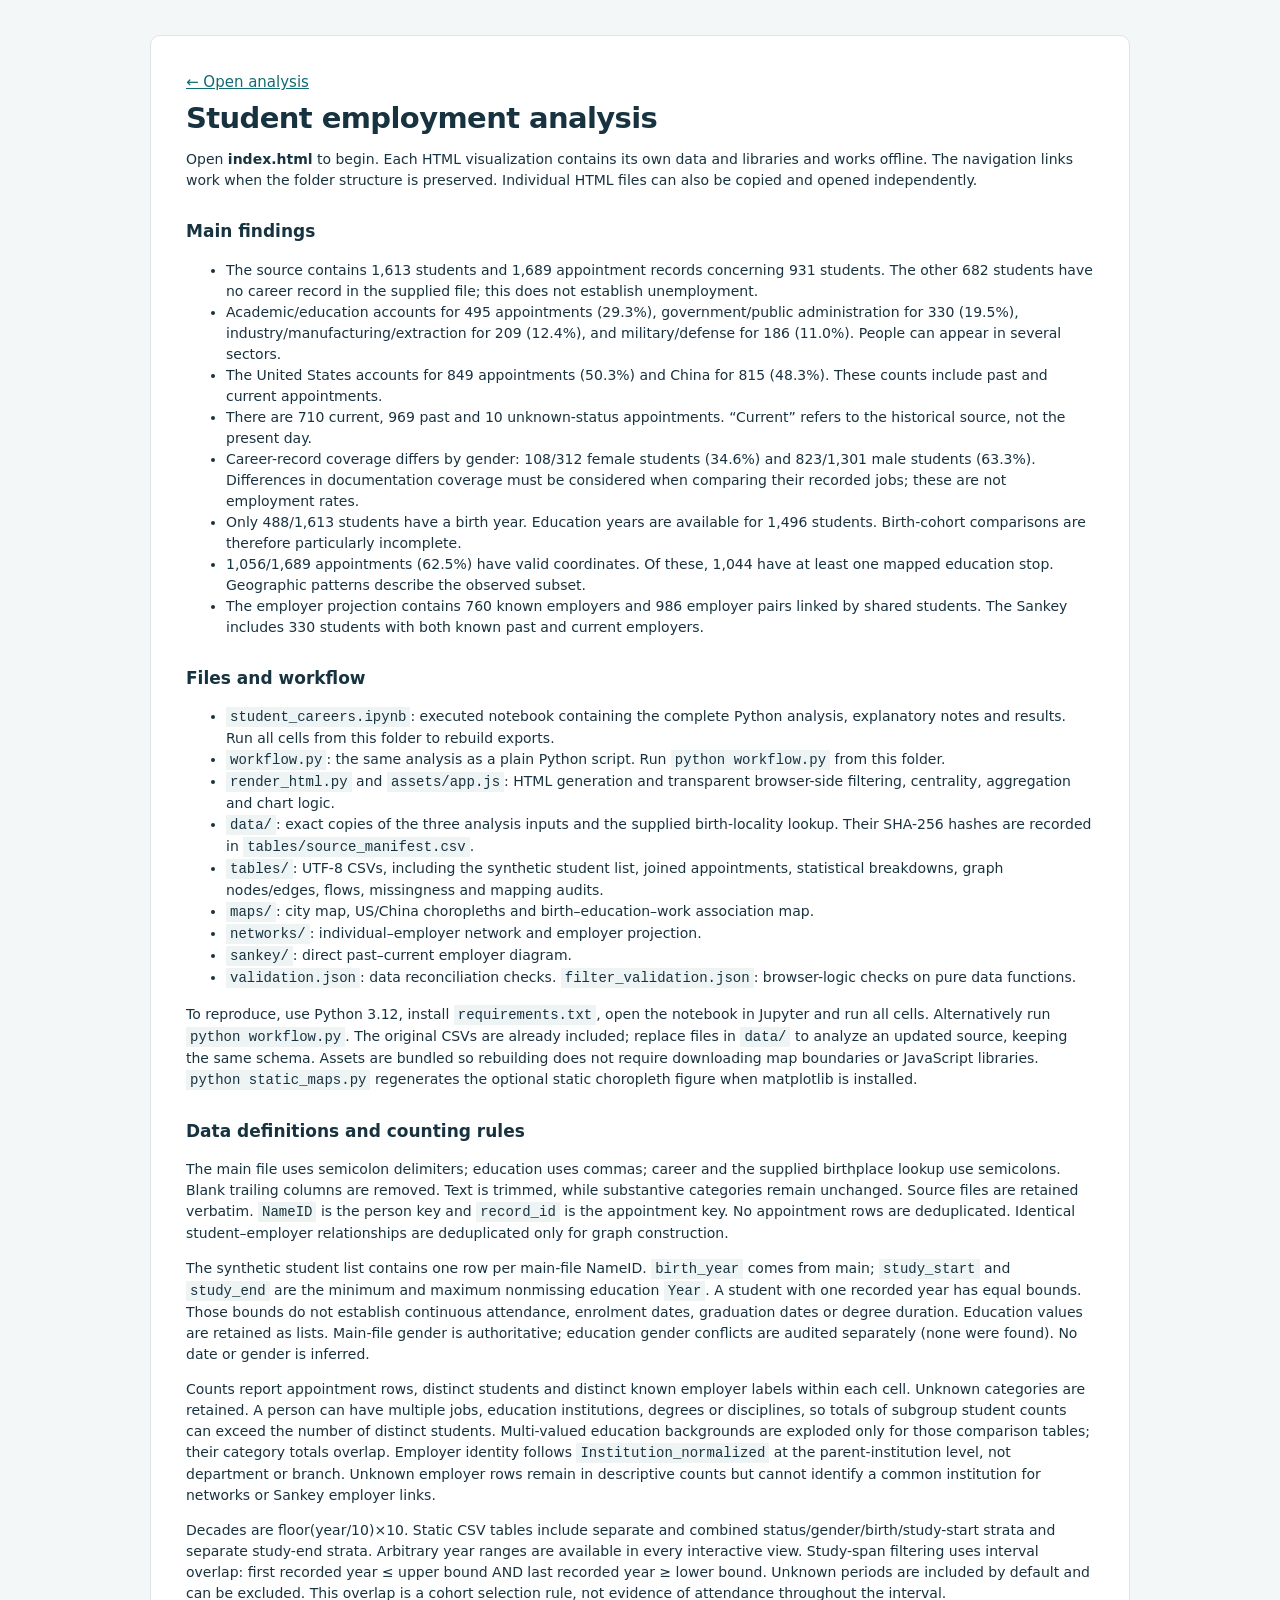
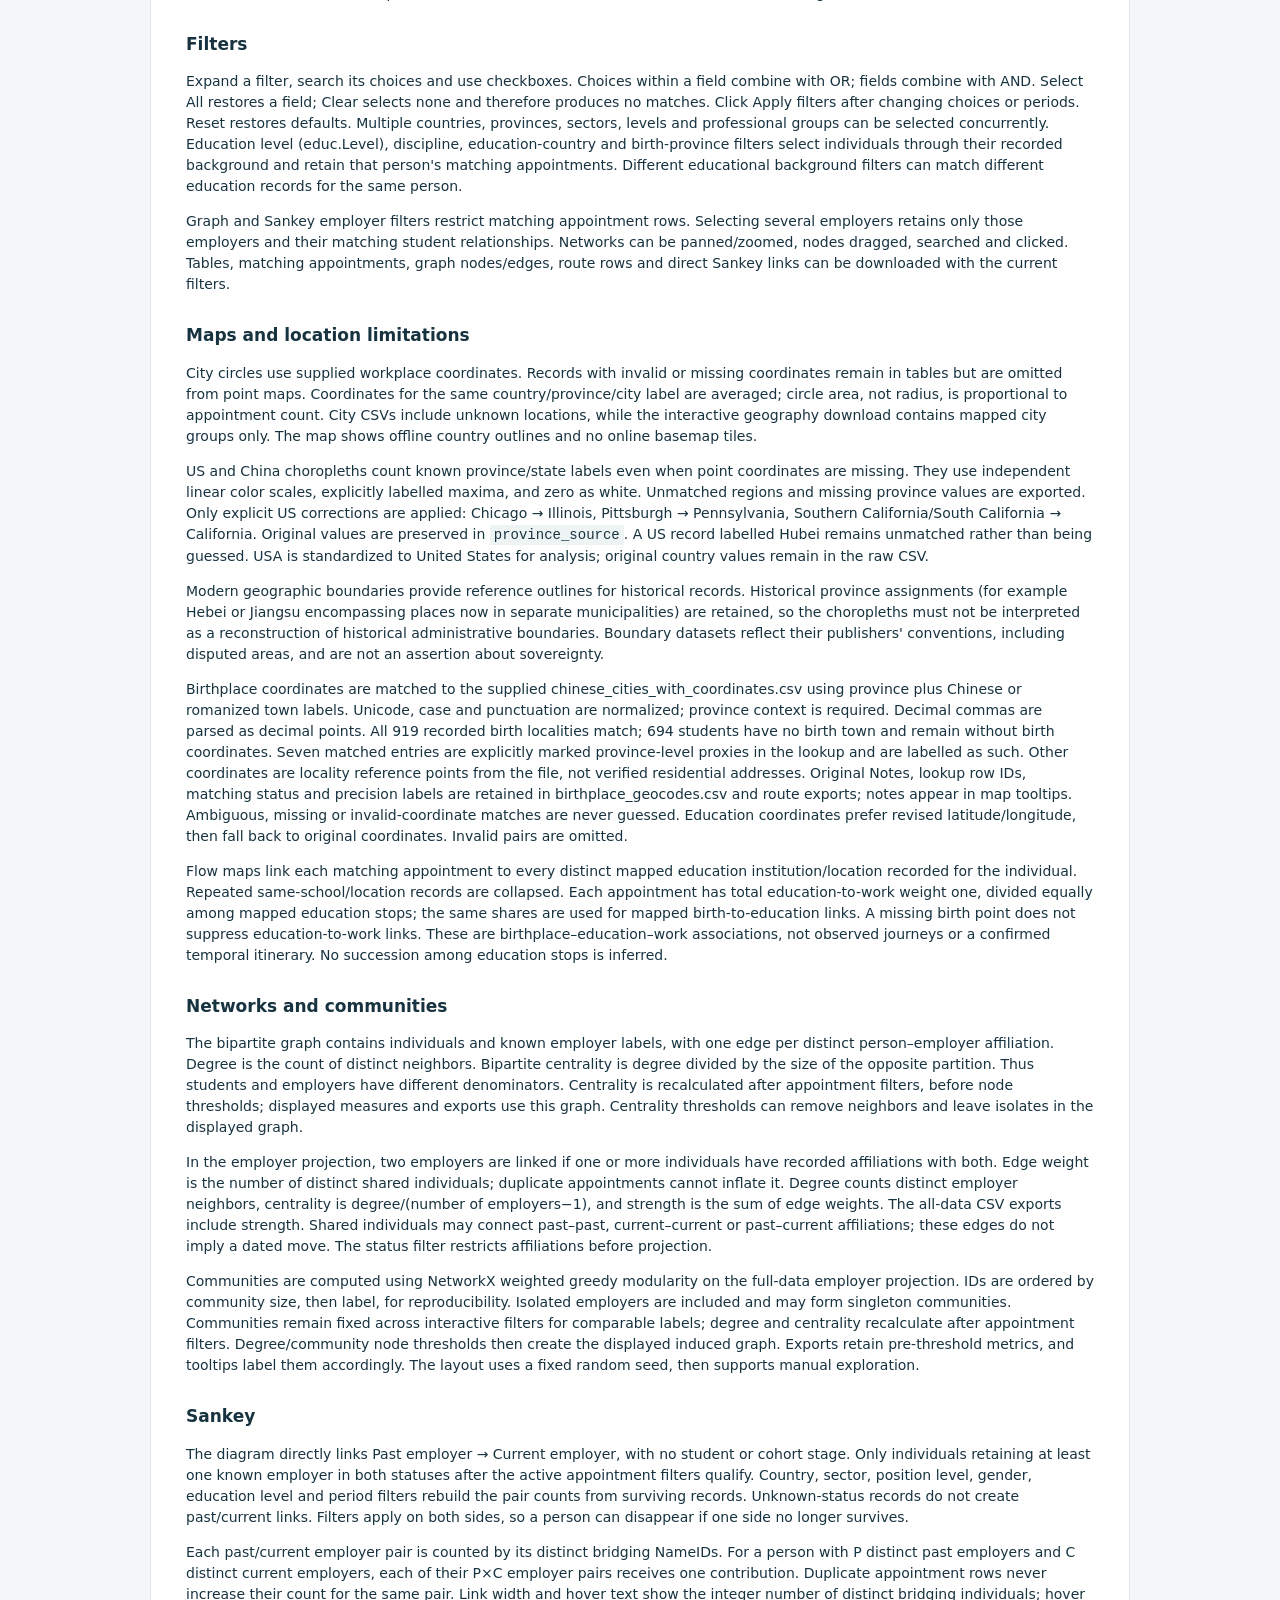
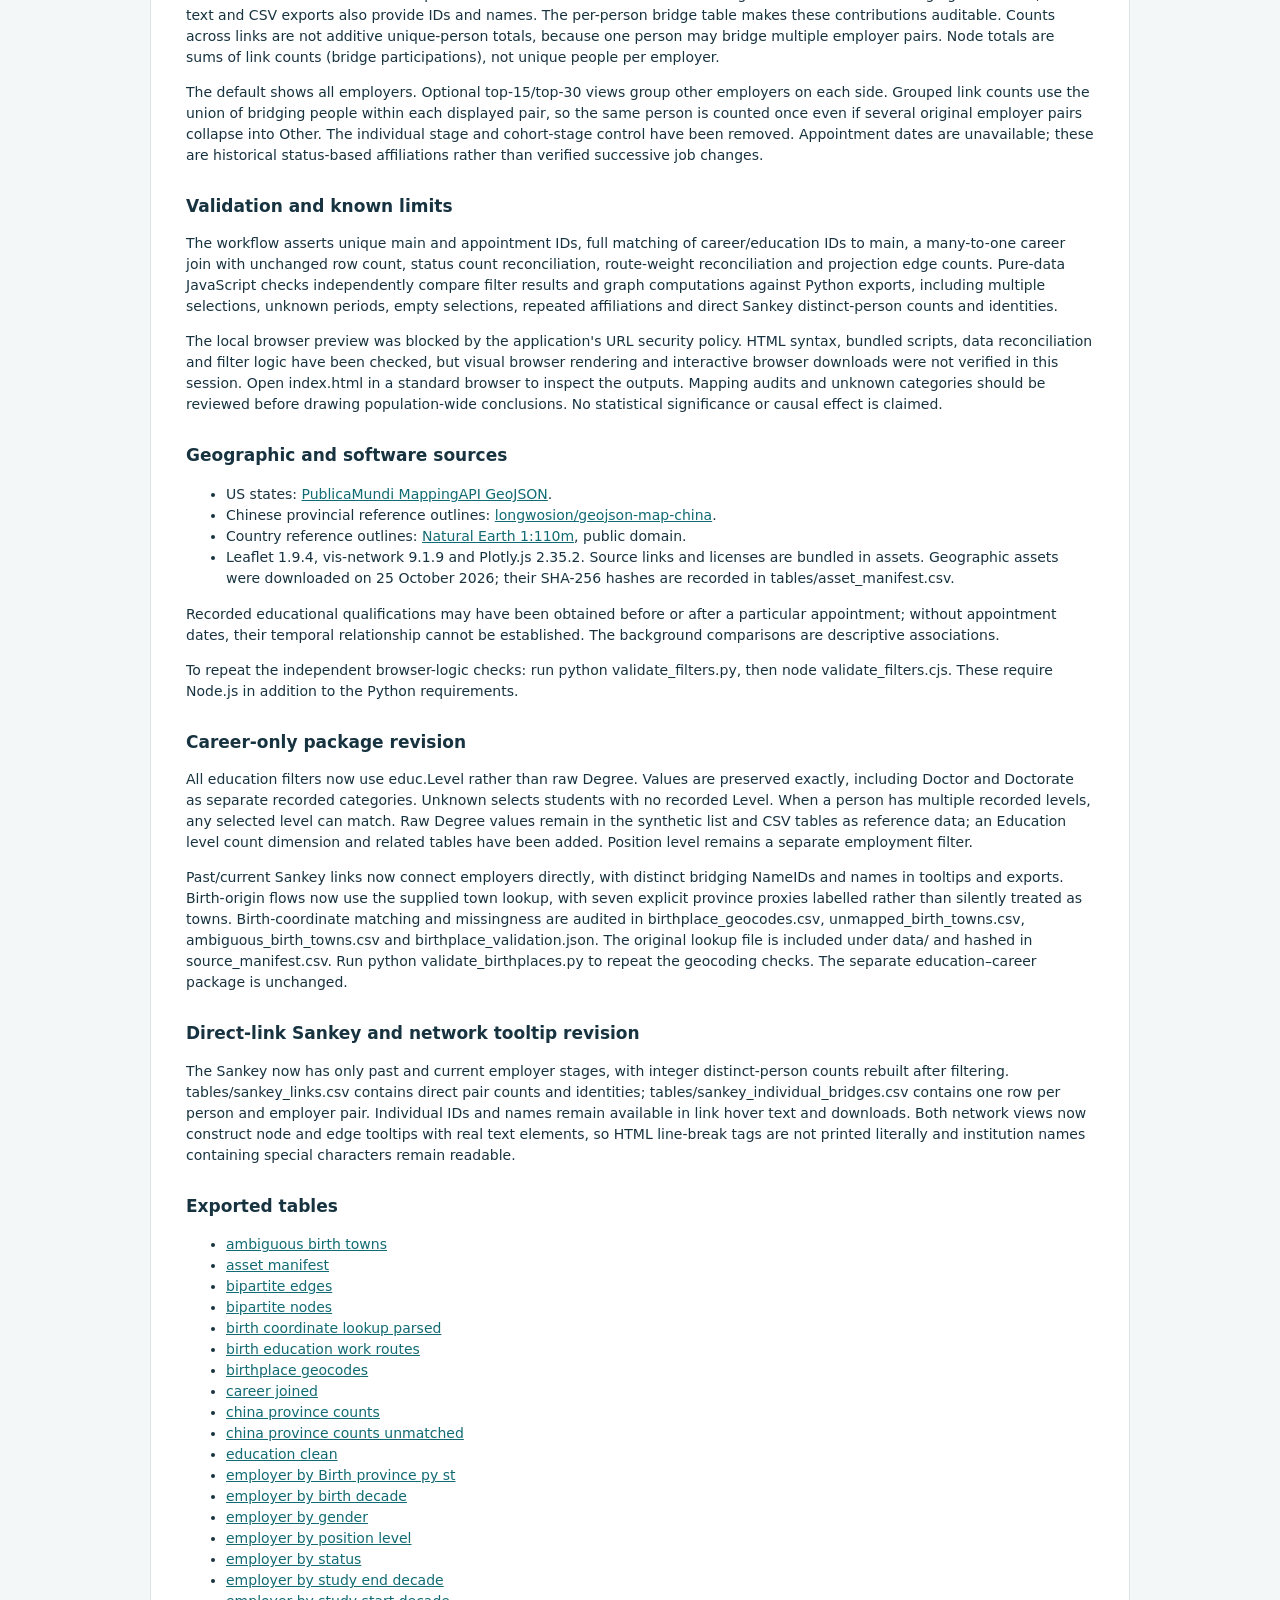
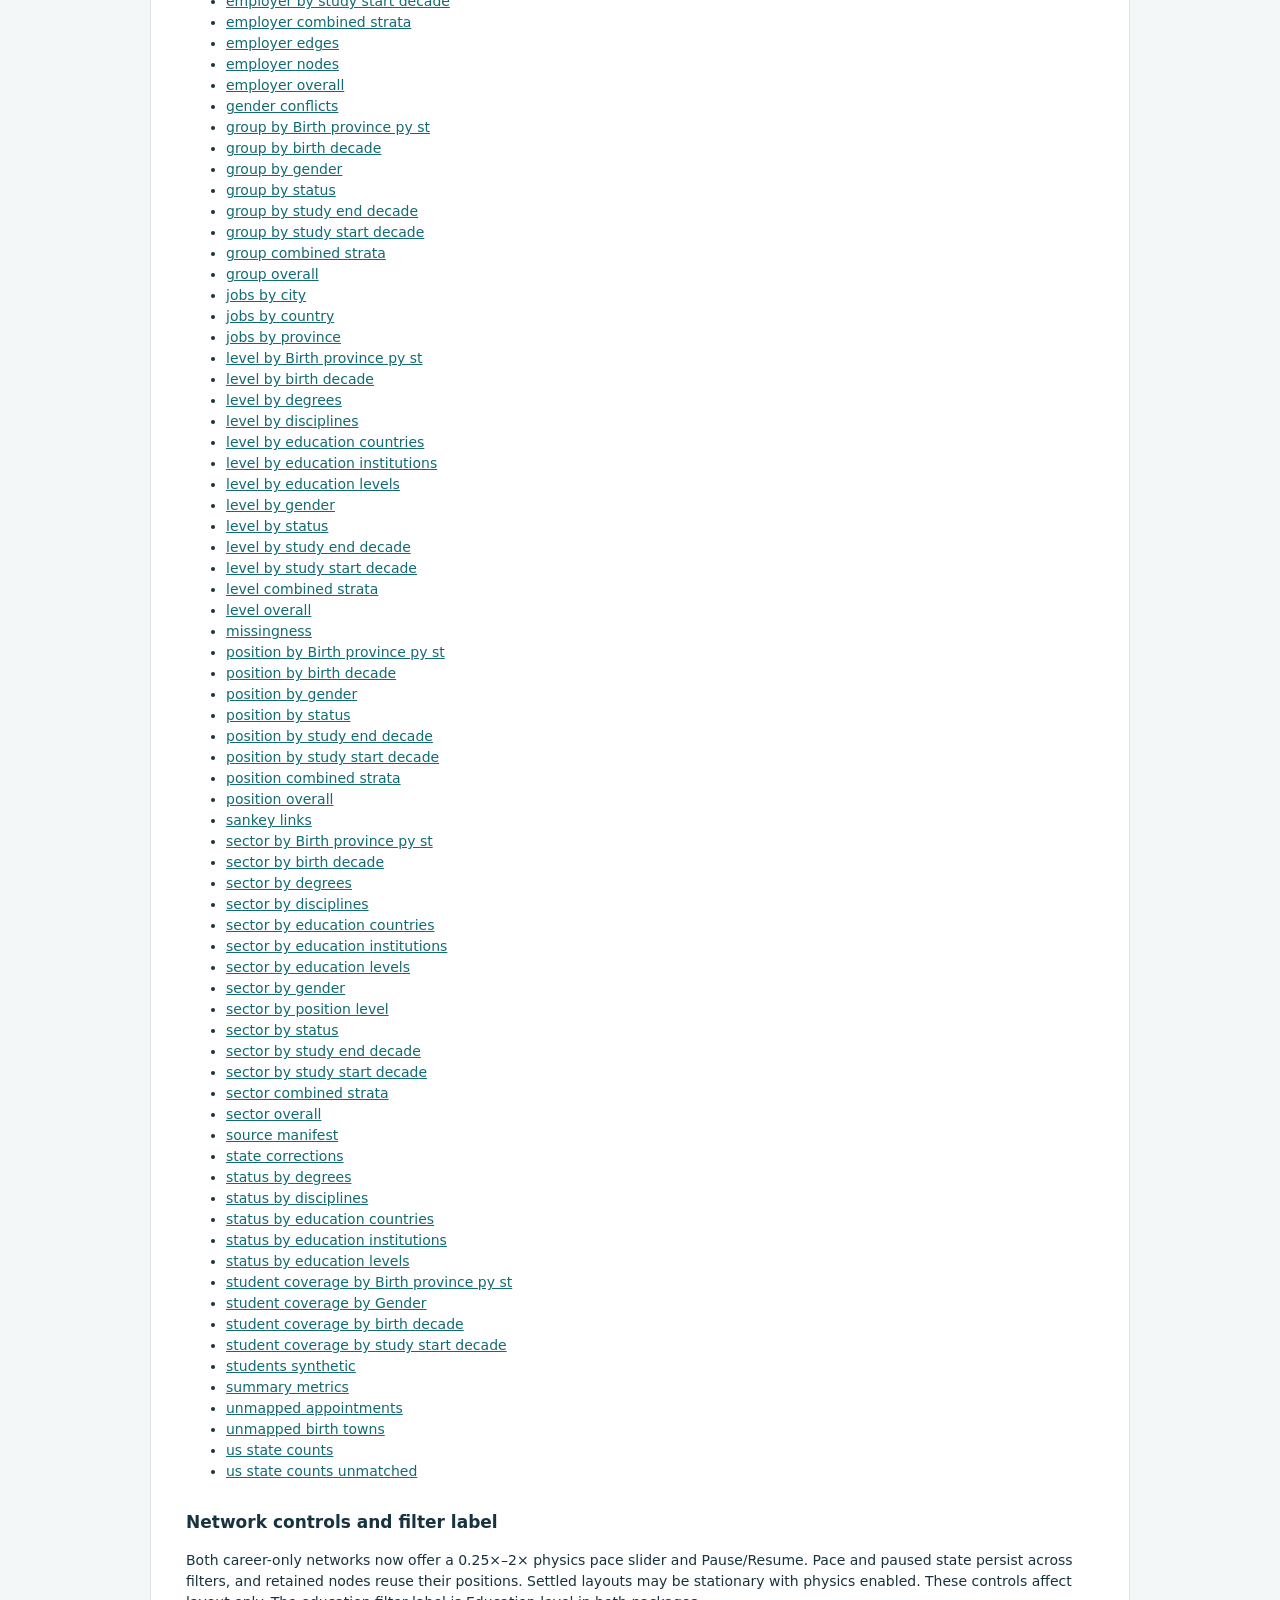
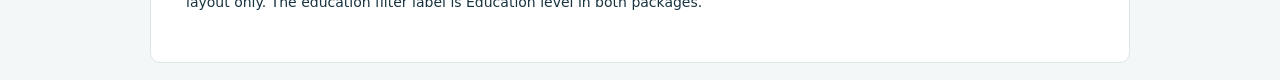
<file: README.html>
<!doctype html><html lang="en"><meta charset="utf-8"><meta name="viewport" content="width=device-width,initial-scale=1"><title>Student career analysis: methods</title><style>:root{--ink:#183340;--muted:#5c7079;--line:#dce5e7;--accent:#126b73;--paper:#f4f7f7}*{box-sizing:border-box}body{margin:0;background:var(--paper);font:15px/1.5 system-ui,-apple-system,sans-serif;color:var(--ink)}header{padding:28px 32px 20px;display:flex;justify-content:space-between;background:#fff;gap:24px}h1{font-size:29px;line-height:1.2;margin:7px 0 9px;font-weight:650;letter-spacing:-.6px}header p{margin:0;color:var(--muted)}.eyebrow{font-size:11px;letter-spacing:2px;color:var(--accent);font-weight:700}a{color:var(--accent)}header>a{white-space:nowrap;font-size:13px}nav{display:flex;gap:4px;padding:0 25px;background:white;border-bottom:1px solid var(--line);overflow:auto}nav a{padding:13px 11px;text-decoration:none;white-space:nowrap;font-size:13px;border-bottom:3px solid transparent}nav .active{border-color:var(--accent);font-weight:700}.layout{display:grid;grid-template-columns:290px minmax(0,1fr);gap:22px;max-width:1800px;margin:auto;padding:22px}aside{padding:18px;background:#fff;border:1px solid var(--line);border-radius:10px;align-self:start;max-height:calc(100vh - 30px);overflow:auto;position:sticky;top:15px}h2{font-size:17px;margin:0 0 12px}h3{font-size:16px}.filterhead{display:flex;justify-content:space-between;align-items:center}.muted{color:var(--muted);font-size:12px}.filterhead h2{margin:0}button,select,input{font:inherit}button{padding:7px 11px;border:1px solid #c5d5d8;border-radius:5px;background:#fff;color:var(--ink);cursor:pointer}button:hover{background:#e9f3f2}.primary{width:100%;background:var(--accent);color:white;font-weight:600;margin-top:15px;padding:10px}.primary:hover{background:#0b555c}details{border-bottom:1px solid var(--line);padding:9px 0}summary{cursor:pointer;font-size:13px;font-weight:600}details .search{width:100%;margin:8px 0;padding:6px;border:1px solid var(--line)}.choices{max-height:190px;overflow:auto}.choices label{display:flex;align-items:start;gap:5px;font-size:12px;padding:3px 0;word-break:break-word}.smallbuttons{display:flex;gap:7px;margin:6px 0}.smallbuttons button{font-size:11px;padding:3px 7px}fieldset{margin:15px 0 0;border:1px solid var(--line);padding:10px;border-radius:5px}legend{font-size:12px;font-weight:700}label{font-size:12px;display:block}select{display:block;width:100%;padding:7px;background:white;border:1px solid var(--line);border-radius:4px;margin:4px 0 10px}.range{display:flex;gap:8px}.range label{width:50%}.range input{width:100%;padding:6px;border:1px solid var(--line);border-radius:4px}.check{display:flex;gap:5px;align-items:center;margin-top:8px}main{min-width:0}.kpis{display:grid;grid-template-columns:repeat(4,minmax(0,1fr));gap:12px}.kpi{border:1px solid var(--line);padding:14px 17px;background:white;border-radius:8px}.kpi strong{display:block;font-size:25px;font-weight:650}.kpi span{font-size:11px;color:var(--muted)}.notice{font-size:13px;color:var(--muted);margin:15px 0}.toolbar{display:flex;gap:10px;flex-wrap:wrap;align-items:end;margin-bottom:12px}.toolbar label{min-width:160px}.toolbar select{margin:4px 0 0}.panel{background:white;padding:20px;border:1px solid var(--line);border-radius:8px;margin-bottom:15px}.map{height:610px;background:#e4eef2;border:1px solid var(--line);border-radius:8px}.doublemap{display:grid;grid-template-columns:1fr 1fr;gap:15px}.doublemap .map{height:510px}.network{height:680px;background:white;border:1px solid var(--line);border-radius:8px}.leaflet-tooltip{font-size:12px}.legend{padding:12px;background:white;border:1px solid var(--line);margin-top:12px;border-radius:6px;font-size:12px}.swatch{display:inline-block;width:20px;height:12px;margin:0 3px 0 12px}.tablewrap{overflow:auto;max-height:570px;background:white;border:1px solid var(--line);border-radius:7px;margin:15px 0}table{border-collapse:collapse;width:100%;font-size:12px}th{background:#edf3f4;position:sticky;top:0;z-index:1;text-align:left}th,td{padding:9px 12px;border-bottom:1px solid #e7eded;white-space:nowrap}td:first-child{white-space:normal;min-width:180px}tr:hover{background:#f0f7f7}footer{font-size:11px;color:var(--muted);padding:24px 0}.empty{padding:65px 20px;text-align:center;color:var(--muted)}#sankeyPlot{background:white;border:1px solid var(--line);border-radius:8px}.scrollplot{max-height:1000px;overflow:auto}.methods{max-width:980px;margin:35px auto;padding:35px;background:white;border:1px solid var(--line);border-radius:10px}.methods p,.methods li{font-size:14px}.methods h2{margin-top:28px}.methods code{background:#eef3f4;padding:2px 4px}#detail{margin-top:15px}#detail .panel{font-size:13px}#filters input[type=checkbox]{accent-color:var(--accent)}@media(max-width:1000px){.layout{grid-template-columns:240px minmax(0,1fr);padding:12px;gap:12px}.doublemap{grid-template-columns:1fr}.kpis{grid-template-columns:1fr 1fr}header{padding:22px}}@media(max-width:720px){.layout{display:block}aside{position:static;max-height:400px;margin-bottom:16px}header{display:block}header>a{display:inline-block;margin-top:12px}h1{font-size:24px}.map{height:460px}.network{height:550px}}

.choices label[hidden]{display:none}

.network-tooltip{max-width:440px;white-space:normal;overflow-wrap:anywhere;font:12px/1.5 system-ui,sans-serif}.network-tooltip>div+div{margin-top:3px}
</style><article class="methods"><a href="index.html">← Open analysis</a><h1>Student employment analysis</h1><p>Open <strong>index.html</strong> to begin. Each HTML visualization contains its own data and libraries and works offline. The navigation links work when the folder structure is preserved. Individual HTML files can also be copied and opened independently.</p><h2>Main findings</h2><ul><li>The source contains 1,613 students and 1,689 appointment records concerning 931 students. The other 682 students have no career record in the supplied file; this does not establish unemployment.</li><li>Academic/education accounts for 495 appointments (29.3%), government/public administration for 330 (19.5%), industry/manufacturing/extraction for 209 (12.4%), and military/defense for 186 (11.0%). People can appear in several sectors.</li><li>The United States accounts for 849 appointments (50.3%) and China for 815 (48.3%). These counts include past and current appointments.</li><li>There are 710 current, 969 past and 10 unknown-status appointments. “Current” refers to the historical source, not the present day.</li><li>Career-record coverage differs by gender: 108/312 female students (34.6%) and 823/1,301 male students (63.3%). Differences in documentation coverage must be considered when comparing their recorded jobs; these are not employment rates.</li><li>Only 488/1,613 students have a birth year. Education years are available for 1,496 students. Birth-cohort comparisons are therefore particularly incomplete.</li><li>1,056/1,689 appointments (62.5%) have valid coordinates. Of these, 1,044 have at least one mapped education stop. Geographic patterns describe the observed subset.</li><li>The employer projection contains 760 known employers and 986 employer pairs linked by shared students. The Sankey includes 330 students with both known past and current employers.</li></ul><h2>Files and workflow</h2><ul><li><code>student_careers.ipynb</code>: executed notebook containing the complete Python analysis, explanatory notes and results. Run all cells from this folder to rebuild exports.</li><li><code>workflow.py</code>: the same analysis as a plain Python script. Run <code>python workflow.py</code> from this folder.</li><li><code>render_html.py</code> and <code>assets/app.js</code>: HTML generation and transparent browser-side filtering, centrality, aggregation and chart logic.</li><li><code>data/</code>: exact copies of the three analysis inputs and the supplied birth-locality lookup. Their SHA-256 hashes are recorded in <code>tables/source_manifest.csv</code>.</li><li><code>tables/</code>: UTF-8 CSVs, including the synthetic student list, joined appointments, statistical breakdowns, graph nodes/edges, flows, missingness and mapping audits.</li><li><code>maps/</code>: city map, US/China choropleths and birth–education–work association map.</li><li><code>networks/</code>: individual–employer network and employer projection.</li><li><code>sankey/</code>: direct past–current employer diagram.</li><li><code>validation.json</code>: data reconciliation checks. <code>filter_validation.json</code>: browser-logic checks on pure data functions.</li></ul><p>To reproduce, use Python 3.12, install <code>requirements.txt</code>, open the notebook in Jupyter and run all cells. Alternatively run <code>python workflow.py</code>. The original CSVs are already included; replace files in <code>data/</code> to analyze an updated source, keeping the same schema. Assets are bundled so rebuilding does not require downloading map boundaries or JavaScript libraries. <code>python static_maps.py</code> regenerates the optional static choropleth figure when matplotlib is installed.</p><h2>Data definitions and counting rules</h2><p>The main file uses semicolon delimiters; education uses commas; career and the supplied birthplace lookup use semicolons. Blank trailing columns are removed. Text is trimmed, while substantive categories remain unchanged. Source files are retained verbatim. <code>NameID</code> is the person key and <code>record_id</code> is the appointment key. No appointment rows are deduplicated. Identical student–employer relationships are deduplicated only for graph construction.</p><p>The synthetic student list contains one row per main-file NameID. <code>birth_year</code> comes from main; <code>study_start</code> and <code>study_end</code> are the minimum and maximum nonmissing education <code>Year</code>. A student with one recorded year has equal bounds. Those bounds do not establish continuous attendance, enrolment dates, graduation dates or degree duration. Education values are retained as lists. Main-file gender is authoritative; education gender conflicts are audited separately (none were found). No date or gender is inferred.</p><p>Counts report appointment rows, distinct students and distinct known employer labels within each cell. Unknown categories are retained. A person can have multiple jobs, education institutions, degrees or disciplines, so totals of subgroup student counts can exceed the number of distinct students. Multi-valued education backgrounds are exploded only for those comparison tables; their category totals overlap. Employer identity follows <code>Institution_normalized</code> at the parent-institution level, not department or branch. Unknown employer rows remain in descriptive counts but cannot identify a common institution for networks or Sankey employer links.</p><p>Decades are floor(year/10)×10. Static CSV tables include separate and combined status/gender/birth/study-start strata and separate study-end strata. Arbitrary year ranges are available in every interactive view. Study-span filtering uses interval overlap: first recorded year ≤ upper bound AND last recorded year ≥ lower bound. Unknown periods are included by default and can be excluded. This overlap is a cohort selection rule, not evidence of attendance throughout the interval.</p><h2>Filters</h2><p>Expand a filter, search its choices and use checkboxes. Choices within a field combine with OR; fields combine with AND. Select All restores a field; Clear selects none and therefore produces no matches. Click Apply filters after changing choices or periods. Reset restores defaults. Multiple countries, provinces, sectors, levels and professional groups can be selected concurrently. Education level (educ.Level), discipline, education-country and birth-province filters select individuals through their recorded background and retain that person&#x27;s matching appointments. Different educational background filters can match different education records for the same person.</p><p>Graph and Sankey employer filters restrict matching appointment rows. Selecting several employers retains only those employers and their matching student relationships. Networks can be panned/zoomed, nodes dragged, searched and clicked. Tables, matching appointments, graph nodes/edges, route rows and direct Sankey links can be downloaded with the current filters.</p><h2>Maps and location limitations</h2><p>City circles use supplied workplace coordinates. Records with invalid or missing coordinates remain in tables but are omitted from point maps. Coordinates for the same country/province/city label are averaged; circle area, not radius, is proportional to appointment count. City CSVs include unknown locations, while the interactive geography download contains mapped city groups only. The map shows offline country outlines and no online basemap tiles.</p><p>US and China choropleths count known province/state labels even when point coordinates are missing. They use independent linear color scales, explicitly labelled maxima, and zero as white. Unmatched regions and missing province values are exported. Only explicit US corrections are applied: Chicago → Illinois, Pittsburgh → Pennsylvania, Southern California/South California → California. Original values are preserved in <code>province_source</code>. A US record labelled Hubei remains unmatched rather than being guessed. USA is standardized to United States for analysis; original country values remain in the raw CSV.</p><p>Modern geographic boundaries provide reference outlines for historical records. Historical province assignments (for example Hebei or Jiangsu encompassing places now in separate municipalities) are retained, so the choropleths must not be interpreted as a reconstruction of historical administrative boundaries. Boundary datasets reflect their publishers&#x27; conventions, including disputed areas, and are not an assertion about sovereignty.</p><p>Birthplace coordinates are matched to the supplied chinese_cities_with_coordinates.csv using province plus Chinese or romanized town labels. Unicode, case and punctuation are normalized; province context is required. Decimal commas are parsed as decimal points. All 919 recorded birth localities match; 694 students have no birth town and remain without birth coordinates. Seven matched entries are explicitly marked province-level proxies in the lookup and are labelled as such. Other coordinates are locality reference points from the file, not verified residential addresses. Original Notes, lookup row IDs, matching status and precision labels are retained in birthplace_geocodes.csv and route exports; notes appear in map tooltips. Ambiguous, missing or invalid-coordinate matches are never guessed. Education coordinates prefer revised latitude/longitude, then fall back to original coordinates. Invalid pairs are omitted.</p><p>Flow maps link each matching appointment to every distinct mapped education institution/location recorded for the individual. Repeated same-school/location records are collapsed. Each appointment has total education-to-work weight one, divided equally among mapped education stops; the same shares are used for mapped birth-to-education links. A missing birth point does not suppress education-to-work links. These are birthplace–education–work associations, not observed journeys or a confirmed temporal itinerary. No succession among education stops is inferred.</p><h2>Networks and communities</h2><p>The bipartite graph contains individuals and known employer labels, with one edge per distinct person–employer affiliation. Degree is the count of distinct neighbors. Bipartite centrality is degree divided by the size of the opposite partition. Thus students and employers have different denominators. Centrality is recalculated after appointment filters, before node thresholds; displayed measures and exports use this graph. Centrality thresholds can remove neighbors and leave isolates in the displayed graph.</p><p>In the employer projection, two employers are linked if one or more individuals have recorded affiliations with both. Edge weight is the number of distinct shared individuals; duplicate appointments cannot inflate it. Degree counts distinct employer neighbors, centrality is degree/(number of employers−1), and strength is the sum of edge weights. The all-data CSV exports include strength. Shared individuals may connect past–past, current–current or past–current affiliations; these edges do not imply a dated move. The status filter restricts affiliations before projection.</p><p>Communities are computed using NetworkX weighted greedy modularity on the full-data employer projection. IDs are ordered by community size, then label, for reproducibility. Isolated employers are included and may form singleton communities. Communities remain fixed across interactive filters for comparable labels; degree and centrality recalculate after appointment filters. Degree/community node thresholds then create the displayed induced graph. Exports retain pre-threshold metrics, and tooltips label them accordingly. The layout uses a fixed random seed, then supports manual exploration.</p><h2>Sankey</h2><p>The diagram directly links Past employer → Current employer, with no student or cohort stage. Only individuals retaining at least one known employer in both statuses after the active appointment filters qualify. Country, sector, position level, gender, education level and period filters rebuild the pair counts from surviving records. Unknown-status records do not create past/current links. Filters apply on both sides, so a person can disappear if one side no longer survives.</p><p>Each past/current employer pair is counted by its distinct bridging NameIDs. For a person with P distinct past employers and C distinct current employers, each of their P×C employer pairs receives one contribution. Duplicate appointment rows never increase their count for the same pair. Link width and hover text show the integer number of distinct bridging individuals; hover text and CSV exports also provide IDs and names. The per-person bridge table makes these contributions auditable. Counts across links are not additive unique-person totals, because one person may bridge multiple employer pairs. Node totals are sums of link counts (bridge participations), not unique people per employer.</p><p>The default shows all employers. Optional top-15/top-30 views group other employers on each side. Grouped link counts use the union of bridging people within each displayed pair, so the same person is counted once even if several original employer pairs collapse into Other. The individual stage and cohort-stage control have been removed. Appointment dates are unavailable; these are historical status-based affiliations rather than verified successive job changes.</p><h2>Validation and known limits</h2><p>The workflow asserts unique main and appointment IDs, full matching of career/education IDs to main, a many-to-one career join with unchanged row count, status count reconciliation, route-weight reconciliation and projection edge counts. Pure-data JavaScript checks independently compare filter results and graph computations against Python exports, including multiple selections, unknown periods, empty selections, repeated affiliations and direct Sankey distinct-person counts and identities.</p><p>The local browser preview was blocked by the application&#x27;s URL security policy. HTML syntax, bundled scripts, data reconciliation and filter logic have been checked, but visual browser rendering and interactive browser downloads were not verified in this session. Open index.html in a standard browser to inspect the outputs. Mapping audits and unknown categories should be reviewed before drawing population-wide conclusions. No statistical significance or causal effect is claimed.</p><h2>Geographic and software sources</h2><ul><li>US states: <a href="https://github.com/PublicaMundi/MappingAPI/blob/master/data/geojson/us-states.json">PublicaMundi MappingAPI GeoJSON</a>.</li><li>Chinese provincial reference outlines: <a href="https://github.com/longwosion/geojson-map-china/blob/master/china.json">longwosion/geojson-map-china</a>.</li><li>Country reference outlines: <a href="https://github.com/nvkelso/natural-earth-vector/blob/master/geojson/ne_110m_admin_0_countries.geojson">Natural Earth 1:110m</a>, public domain.</li><li>Leaflet 1.9.4, vis-network 9.1.9 and Plotly.js 2.35.2. Source links and licenses are bundled in assets. Geographic assets were downloaded on 25 October 2026; their SHA-256 hashes are recorded in tables/asset_manifest.csv.</li></ul><p>Recorded educational qualifications may have been obtained before or after a particular appointment; without appointment dates, their temporal relationship cannot be established. The background comparisons are descriptive associations.</p><p>To repeat the independent browser-logic checks: run python validate_filters.py, then node validate_filters.cjs. These require Node.js in addition to the Python requirements.</p><h2>Career-only package revision</h2><p>All education filters now use educ.Level rather than raw Degree. Values are preserved exactly, including Doctor and Doctorate as separate recorded categories. Unknown selects students with no recorded Level. When a person has multiple recorded levels, any selected level can match. Raw Degree values remain in the synthetic list and CSV tables as reference data; an Education level count dimension and related tables have been added. Position level remains a separate employment filter.</p><p>Past/current Sankey links now connect employers directly, with distinct bridging NameIDs and names in tooltips and exports. Birth-origin flows now use the supplied town lookup, with seven explicit province proxies labelled rather than silently treated as towns. Birth-coordinate matching and missingness are audited in birthplace_geocodes.csv, unmapped_birth_towns.csv, ambiguous_birth_towns.csv and birthplace_validation.json. The original lookup file is included under data/ and hashed in source_manifest.csv. Run python validate_birthplaces.py to repeat the geocoding checks. The separate education–career package is unchanged.</p><h2>Direct-link Sankey and network tooltip revision</h2><p>The Sankey now has only past and current employer stages, with integer distinct-person counts rebuilt after filtering. tables/sankey_links.csv contains direct pair counts and identities; tables/sankey_individual_bridges.csv contains one row per person and employer pair. Individual IDs and names remain available in link hover text and downloads. Both network views now construct node and edge tooltips with real text elements, so HTML line-break tags are not printed literally and institution names containing special characters remain readable.</p><h2>Exported tables</h2><ul><li><a href="tables/ambiguous_birth_towns.csv">ambiguous birth towns</a></li><li><a href="tables/asset_manifest.csv">asset manifest</a></li><li><a href="tables/bipartite_edges.csv">bipartite edges</a></li><li><a href="tables/bipartite_nodes.csv">bipartite nodes</a></li><li><a href="tables/birth_coordinate_lookup_parsed.csv">birth coordinate lookup parsed</a></li><li><a href="tables/birth_education_work_routes.csv">birth education work routes</a></li><li><a href="tables/birthplace_geocodes.csv">birthplace geocodes</a></li><li><a href="tables/career_joined.csv">career joined</a></li><li><a href="tables/china_province_counts.csv">china province counts</a></li><li><a href="tables/china_province_counts_unmatched.csv">china province counts unmatched</a></li><li><a href="tables/education_clean.csv">education clean</a></li><li><a href="tables/employer_by_Birth_province_py_st.csv">employer by Birth province py st</a></li><li><a href="tables/employer_by_birth_decade.csv">employer by birth decade</a></li><li><a href="tables/employer_by_gender.csv">employer by gender</a></li><li><a href="tables/employer_by_position_level.csv">employer by position level</a></li><li><a href="tables/employer_by_status.csv">employer by status</a></li><li><a href="tables/employer_by_study_end_decade.csv">employer by study end decade</a></li><li><a href="tables/employer_by_study_start_decade.csv">employer by study start decade</a></li><li><a href="tables/employer_combined_strata.csv">employer combined strata</a></li><li><a href="tables/employer_edges.csv">employer edges</a></li><li><a href="tables/employer_nodes.csv">employer nodes</a></li><li><a href="tables/employer_overall.csv">employer overall</a></li><li><a href="tables/gender_conflicts.csv">gender conflicts</a></li><li><a href="tables/group_by_Birth_province_py_st.csv">group by Birth province py st</a></li><li><a href="tables/group_by_birth_decade.csv">group by birth decade</a></li><li><a href="tables/group_by_gender.csv">group by gender</a></li><li><a href="tables/group_by_status.csv">group by status</a></li><li><a href="tables/group_by_study_end_decade.csv">group by study end decade</a></li><li><a href="tables/group_by_study_start_decade.csv">group by study start decade</a></li><li><a href="tables/group_combined_strata.csv">group combined strata</a></li><li><a href="tables/group_overall.csv">group overall</a></li><li><a href="tables/jobs_by_city.csv">jobs by city</a></li><li><a href="tables/jobs_by_country.csv">jobs by country</a></li><li><a href="tables/jobs_by_province.csv">jobs by province</a></li><li><a href="tables/level_by_Birth_province_py_st.csv">level by Birth province py st</a></li><li><a href="tables/level_by_birth_decade.csv">level by birth decade</a></li><li><a href="tables/level_by_degrees.csv">level by degrees</a></li><li><a href="tables/level_by_disciplines.csv">level by disciplines</a></li><li><a href="tables/level_by_education_countries.csv">level by education countries</a></li><li><a href="tables/level_by_education_institutions.csv">level by education institutions</a></li><li><a href="tables/level_by_education_levels.csv">level by education levels</a></li><li><a href="tables/level_by_gender.csv">level by gender</a></li><li><a href="tables/level_by_status.csv">level by status</a></li><li><a href="tables/level_by_study_end_decade.csv">level by study end decade</a></li><li><a href="tables/level_by_study_start_decade.csv">level by study start decade</a></li><li><a href="tables/level_combined_strata.csv">level combined strata</a></li><li><a href="tables/level_overall.csv">level overall</a></li><li><a href="tables/missingness.csv">missingness</a></li><li><a href="tables/position_by_Birth_province_py_st.csv">position by Birth province py st</a></li><li><a href="tables/position_by_birth_decade.csv">position by birth decade</a></li><li><a href="tables/position_by_gender.csv">position by gender</a></li><li><a href="tables/position_by_status.csv">position by status</a></li><li><a href="tables/position_by_study_end_decade.csv">position by study end decade</a></li><li><a href="tables/position_by_study_start_decade.csv">position by study start decade</a></li><li><a href="tables/position_combined_strata.csv">position combined strata</a></li><li><a href="tables/position_overall.csv">position overall</a></li><li><a href="tables/sankey_links.csv">sankey links</a></li><li><a href="tables/sector_by_Birth_province_py_st.csv">sector by Birth province py st</a></li><li><a href="tables/sector_by_birth_decade.csv">sector by birth decade</a></li><li><a href="tables/sector_by_degrees.csv">sector by degrees</a></li><li><a href="tables/sector_by_disciplines.csv">sector by disciplines</a></li><li><a href="tables/sector_by_education_countries.csv">sector by education countries</a></li><li><a href="tables/sector_by_education_institutions.csv">sector by education institutions</a></li><li><a href="tables/sector_by_education_levels.csv">sector by education levels</a></li><li><a href="tables/sector_by_gender.csv">sector by gender</a></li><li><a href="tables/sector_by_position_level.csv">sector by position level</a></li><li><a href="tables/sector_by_status.csv">sector by status</a></li><li><a href="tables/sector_by_study_end_decade.csv">sector by study end decade</a></li><li><a href="tables/sector_by_study_start_decade.csv">sector by study start decade</a></li><li><a href="tables/sector_combined_strata.csv">sector combined strata</a></li><li><a href="tables/sector_overall.csv">sector overall</a></li><li><a href="tables/source_manifest.csv">source manifest</a></li><li><a href="tables/state_corrections.csv">state corrections</a></li><li><a href="tables/status_by_degrees.csv">status by degrees</a></li><li><a href="tables/status_by_disciplines.csv">status by disciplines</a></li><li><a href="tables/status_by_education_countries.csv">status by education countries</a></li><li><a href="tables/status_by_education_institutions.csv">status by education institutions</a></li><li><a href="tables/status_by_education_levels.csv">status by education levels</a></li><li><a href="tables/student_coverage_by_Birth_province_py_st.csv">student coverage by Birth province py st</a></li><li><a href="tables/student_coverage_by_Gender.csv">student coverage by Gender</a></li><li><a href="tables/student_coverage_by_birth_decade.csv">student coverage by birth decade</a></li><li><a href="tables/student_coverage_by_study_start_decade.csv">student coverage by study start decade</a></li><li><a href="tables/students_synthetic.csv">students synthetic</a></li><li><a href="tables/summary_metrics.csv">summary metrics</a></li><li><a href="tables/unmapped_appointments.csv">unmapped appointments</a></li><li><a href="tables/unmapped_birth_towns.csv">unmapped birth towns</a></li><li><a href="tables/us_state_counts.csv">us state counts</a></li><li><a href="tables/us_state_counts_unmatched.csv">us state counts unmatched</a></li></ul><h2>Network controls and filter label</h2><p>Both career-only networks now offer a 0.25×–2× physics pace slider and Pause/Resume. Pace and paused state persist across filters, and retained nodes reuse their positions. Settled layouts may be stationary with physics enabled. These controls affect layout only. The education filter label is Education level in both packages.</p></article></html>
</file>
